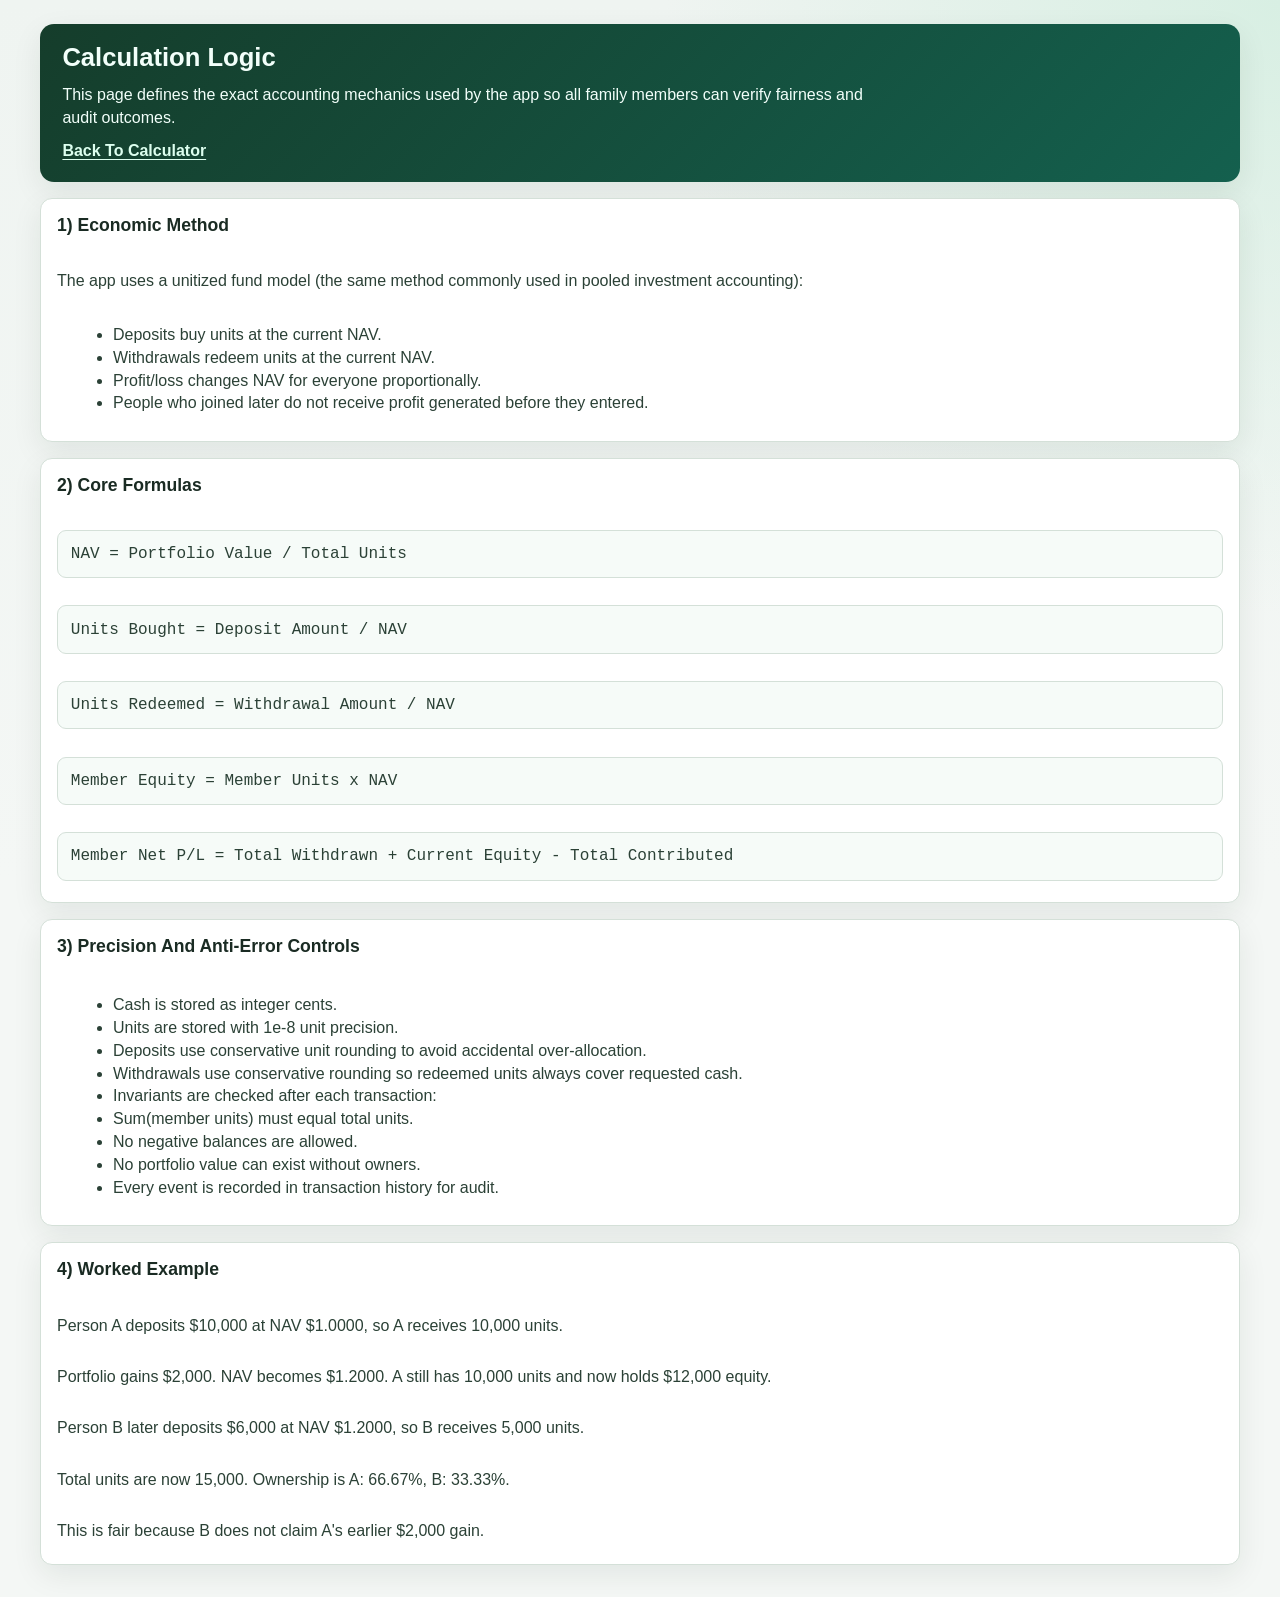
<file: logic.html>
<!doctype html>
<html lang="en">
  <head>
    <meta charset="UTF-8" />
    <meta name="viewport" content="width=device-width, initial-scale=1.0" />
    <title>Calculation Logic | Stock Equity Dilution Calculator</title>
    <link rel="stylesheet" href="./styles.css" />
  </head>
  <body>
    <main class="layout">
      <header class="hero">
        <h1>Calculation Logic</h1>
        <p>
          This page defines the exact accounting mechanics used by the app so
          all family members can verify fairness and audit outcomes.
        </p>
        <p class="heroLinks">
          <a href="/">Back To Calculator</a>
        </p>
      </header>

      <section class="panel doc">
        <h2>1) Economic Method</h2>
        <p>
          The app uses a unitized fund model (the same method commonly used in
          pooled investment accounting):
        </p>
        <ul>
          <li>Deposits buy units at the current NAV.</li>
          <li>Withdrawals redeem units at the current NAV.</li>
          <li>Profit/loss changes NAV for everyone proportionally.</li>
          <li>
            People who joined later do not receive profit generated before they
            entered.
          </li>
        </ul>
      </section>

      <section class="panel doc">
        <h2>2) Core Formulas</h2>
        <p class="formula">NAV = Portfolio Value / Total Units</p>
        <p class="formula">Units Bought = Deposit Amount / NAV</p>
        <p class="formula">Units Redeemed = Withdrawal Amount / NAV</p>
        <p class="formula">Member Equity = Member Units x NAV</p>
        <p class="formula">
          Member Net P/L = Total Withdrawn + Current Equity - Total Contributed
        </p>
      </section>

      <section class="panel doc">
        <h2>3) Precision And Anti-Error Controls</h2>
        <ul>
          <li>Cash is stored as integer cents.</li>
          <li>Units are stored with 1e-8 unit precision.</li>
          <li>
            Deposits use conservative unit rounding to avoid accidental over-allocation.
          </li>
          <li>
            Withdrawals use conservative rounding so redeemed units always cover
            requested cash.
          </li>
          <li>
            Invariants are checked after each transaction:
          </li>
          <li>Sum(member units) must equal total units.</li>
          <li>No negative balances are allowed.</li>
          <li>No portfolio value can exist without owners.</li>
          <li>Every event is recorded in transaction history for audit.</li>
        </ul>
      </section>

      <section class="panel doc">
        <h2>4) Worked Example</h2>
        <p>
          Person A deposits $10,000 at NAV $1.0000, so A receives 10,000 units.
        </p>
        <p>
          Portfolio gains $2,000. NAV becomes $1.2000. A still has 10,000 units
          and now holds $12,000 equity.
        </p>
        <p>
          Person B later deposits $6,000 at NAV $1.2000, so B receives 5,000 units.
        </p>
        <p>
          Total units are now 15,000. Ownership is A: 66.67%, B: 33.33%.
        </p>
        <p>
          This is fair because B does not claim A's earlier $2,000 gain.
        </p>
      </section>
    </main>
  </body>
</html>
</file>
<file: styles.css>
:root {
  --bg: #f4f7f5;
  --panel: #ffffff;
  --ink: #1a2b23;
  --muted: #587165;
  --line: #d4e0d8;
  --accent: #177245;
  --danger: #9f1d1d;
  --shadow: 0 10px 30px rgba(13, 35, 23, 0.08);
}

*,
*::before,
*::after {
  box-sizing: border-box;
}

body {
  margin: 0;
  font-family: "Avenir Next", "Segoe UI", sans-serif;
  background:
    radial-gradient(circle at top right, #d8efe3 0%, transparent 30%),
    linear-gradient(180deg, #eff4f1 0%, var(--bg) 55%);
  color: var(--ink);
}

.layout {
  width: min(1200px, 96%);
  margin: 1.5rem auto 2rem;
  display: grid;
  gap: 1rem;
}

.topNav {
  position: sticky;
  top: 0.85rem;
  z-index: 40;
  display: flex;
  align-items: center;
  gap: 0.7rem;
  padding: 0.48rem;
  background: rgba(255, 255, 255, 0.9);
  border: 1px solid #d2dfd6;
  border-radius: 14px;
  box-shadow: 0 8px 24px rgba(13, 35, 23, 0.1);
  backdrop-filter: blur(8px);
}

.topNavTabs {
  display: flex;
  align-items: center;
  gap: 0.45rem;
}

.navTab {
  background: transparent;
  color: #315648;
  border: 1px solid transparent;
  padding: 0.52rem 0.78rem;
  border-radius: 999px;
  font-size: 0.9rem;
  font-weight: 600;
}

.navTab:hover {
  filter: none;
  background: #ecf7f1;
}

.navTab.isActive {
  background: #14563e;
  color: #f1fff8;
  border-color: #14563e;
}

.navTab:focus-visible {
  outline: 2px solid #6cb68f;
  outline-offset: 2px;
}

.topNavActions {
  margin-left: auto;
  display: flex;
  align-items: center;
  gap: 0.45rem;
}

.topNavActions button {
  padding: 0.45rem 0.72rem;
}

.topNavActions .topSaveBtn {
  background: #6f6f6f;
  color: #fffdfa;
  border: none;
}

.topNavActions .topSaveBtn:hover {
  filter: brightness(1.04);
  background: #6f6f6f;
}

.topNavActions .subtleDanger {
  background: #fff5f5;
  color: #812121;
  border: 1px solid #efc2c2;
}

.appView {
  display: grid;
  gap: 1rem;
}

.appView[hidden] {
  display: none !important;
}

.hero {
  background: linear-gradient(135deg, #153d2b, #14604e);
  color: #f2fffa;
  border-radius: 14px;
  padding: 1.2rem 1.4rem;
  box-shadow: var(--shadow);
}

.heroFamily {
  background: linear-gradient(135deg, #1f3242, #2d5f79);
}

.hero h1 {
  margin: 0;
  font-size: clamp(1.35rem, 2vw, 2rem);
}

.hero p {
  margin: 0.65rem 0 0;
  line-height: 1.45;
  max-width: 90ch;
}

.heroLinks {
  margin-top: 0.8rem;
}

.heroLinks a {
  color: #ddffef;
  text-decoration: underline;
  text-underline-offset: 3px;
  font-weight: 600;
}

.heroLinks a:hover {
  color: #ffffff;
}

.saveControls {
  margin-top: 0.85rem;
  display: flex;
  align-items: center;
  gap: 0.6rem;
  flex-wrap: wrap;
}

.saveControls button {
  background: #ffffff;
  color: #0f4a31;
  border: 1px solid #bfe2ce;
  padding: 0.45rem 0.7rem;
}

.saveControls .subtleDanger {
  background: #fff5f5;
  color: #812121;
  border-color: #efc2c2;
}

.autosaveState {
  display: inline-block;
  background: rgba(255, 255, 255, 0.18);
  border: 1px solid rgba(255, 255, 255, 0.38);
  border-radius: 999px;
  padding: 0.36rem 0.65rem;
  font-size: 0.85rem;
  color: #edfff4;
}

.panel {
  background: var(--panel);
  border: 1px solid var(--line);
  border-radius: 12px;
  padding: 1rem;
  box-shadow: var(--shadow);
}

.panel h2 {
  margin: 0 0 0.75rem;
  font-size: 1.1rem;
}

.headingWithTip {
  display: inline-flex;
  align-items: center;
  gap: 0.4rem;
}

.panelRow {
  display: flex;
  align-items: center;
  justify-content: space-between;
  gap: 0.7rem;
  flex-wrap: wrap;
  margin-bottom: 0.75rem;
}

.panelRow > h2 {
  margin: 0;
}

.panelRow > .inlineActions {
  margin-left: auto;
}

.stats {
  display: grid;
  grid-template-columns: repeat(4, minmax(120px, 1fr));
  gap: 0.75rem;
}

.stat {
  border: 1px solid var(--line);
  border-radius: 10px;
  padding: 0.75rem;
  background: #fafdfb;
}

.stat .label {
  display: block;
  color: var(--muted);
  font-size: 0.87rem;
  margin-bottom: 0.3rem;
}

.stat strong {
  font-size: 1.15rem;
}

.grid {
  display: grid;
  gap: 1rem;
  grid-template-columns: repeat(2, minmax(0, 1fr));
}

.stack {
  display: grid;
  gap: 0.75rem;
}

.inlineActions {
  display: flex;
  align-items: center;
  gap: 0.5rem;
  flex-wrap: wrap;
}

label {
  display: grid;
  gap: 0.35rem;
  color: var(--muted);
  font-size: 0.95rem;
}

.fieldTitle {
  display: inline-flex;
  align-items: center;
  gap: 0.38rem;
}

.fieldGroup {
  display: grid;
  gap: 0.35rem;
  color: var(--muted);
  font-size: 0.95rem;
}

.fieldTitle > .fieldLabel {
  display: inline;
  color: inherit;
  font-size: inherit;
}

input,
select,
textarea,
button {
  font: inherit;
}

input,
select,
textarea {
  border: 1px solid #c7d9cd;
  border-radius: 8px;
  padding: 0.55rem 0.65rem;
  color: var(--ink);
  background: #ffffff;
}

input:focus,
select:focus,
textarea:focus {
  outline: 2px solid #6cb68f;
  border-color: #6cb68f;
}

button {
  border: none;
  border-radius: 9px;
  padding: 0.6rem 0.8rem;
  cursor: pointer;
  color: #ffffff;
  background: var(--accent);
  font-weight: 600;
}

button:hover {
  filter: brightness(1.05);
}

button.danger {
  background: var(--danger);
}

button.ghostBtn {
  background: #e6f3ec;
  color: #144d34;
  border: 1px solid #b8dac8;
}

button.tableAction {
  padding: 0.34rem 0.56rem;
  font-size: 0.82rem;
  border-radius: 8px;
}

button.revertBtn {
  padding: 0.36rem 0.55rem;
  font-size: 0.84rem;
}

.infoTip {
  appearance: none;
  display: inline-flex;
  align-items: center;
  justify-content: center;
  flex: 0 0 auto;
  box-sizing: border-box;
  width: 1.18rem;
  height: 1.18rem;
  margin: 0;
  border-radius: 999px;
  border: 1px solid #9bc8b3;
  background: #effaf4;
  color: #1c5a3d;
  font-size: 0.74rem;
  font-weight: 700;
  line-height: 1;
  padding: 0;
  cursor: help;
  position: relative;
}

.infoTip:hover,
.infoTip:focus-visible {
  filter: none;
  background: #e2f5eb;
}

.infoTip:hover::after,
.infoTip:focus-visible::after {
  content: attr(data-tip);
  position: absolute;
  top: 50%;
  left: calc(100% + 0.62rem);
  transform: translateY(-50%);
  width: min(340px, 70vw);
  border-radius: 8px;
  background: #153b2a;
  color: #eafff3;
  font-size: 0.79rem;
  font-weight: 500;
  line-height: 1.35;
  text-align: left;
  padding: 0.5rem 0.58rem;
  box-shadow: 0 8px 24px rgba(7, 24, 16, 0.24);
  z-index: 25;
  white-space: normal;
  pointer-events: none;
}

.infoTip:hover::before,
.infoTip:focus-visible::before {
  content: "";
  position: absolute;
  top: 50%;
  left: calc(100% + 0.08rem);
  transform: translateY(-50%);
  border-top: 6px solid transparent;
  border-bottom: 6px solid transparent;
  border-right: 7px solid #153b2a;
  z-index: 25;
  pointer-events: none;
}

.hint {
  margin: 0.2rem 0 0;
  color: var(--muted);
  font-size: 0.87rem;
}

.advancedBlock {
  margin-top: 0.55rem;
}

.advancedBlock summary {
  cursor: pointer;
  color: #285040;
  font-weight: 600;
}

.advancedBlock[open] summary {
  margin-bottom: 0.55rem;
}

.onHero {
  color: rgba(244, 255, 251, 0.9);
}

.chartBlock {
  display: grid;
  justify-items: center;
  gap: 0.8rem;
}

.chartCanvas {
  width: min(440px, 100%);
  height: auto;
  margin: 0 auto;
}

.doughnutCanvas {
  width: min(620px, 100%);
  background: transparent;
  border: none;
  border-radius: 0;
  padding: 0;
}

.doughnutHoverTip {
  position: fixed;
  z-index: 80;
  min-width: 150px;
  max-width: min(280px, calc(100vw - 16px));
  border-radius: 8px;
  border: 1px solid #2b6247;
  background: #153b2a;
  color: #eafff3;
  padding: 0.44rem 0.54rem;
  font-size: 0.81rem;
  line-height: 1.35;
  pointer-events: none;
  box-shadow: 0 10px 26px rgba(7, 24, 16, 0.27);
  visibility: hidden;
  opacity: 0;
  transition: opacity 80ms linear;
}

.doughnutHoverTip.isVisible {
  visibility: visible;
  opacity: 1;
}

.doughnutHoverTipTitle {
  display: flex;
  align-items: center;
  gap: 0.4rem;
  margin-bottom: 0.16rem;
}

.doughnutHoverSwatch {
  width: 0.7rem;
  height: 0.7rem;
  border-radius: 999px;
  flex: 0 0 auto;
}

.doughnutHoverTipMeta {
  color: #d8f8e8;
}

.lineChartCanvas {
  background: #fbfefc;
  border: 1px solid #dbe8df;
  border-radius: 12px;
  padding: 0.35rem;
}

.chartLegend {
  list-style: none;
  margin: 0.2rem 0 0;
  padding: 0;
  display: grid;
  grid-template-columns: repeat(2, minmax(190px, 1fr));
  gap: 0.5rem;
  width: 100%;
  max-width: 760px;
}

.chartLegendItem {
  display: grid;
  gap: 0.15rem;
  padding: 0.46rem 0.58rem;
  border: 1px solid #d5e2d9;
  border-radius: 9px;
  background: #fafdfb;
}

.chartLegendHead {
  display: flex;
  align-items: center;
  gap: 0.45rem;
  font-size: 0.9rem;
  color: #274636;
}

.chartLegendSwatch {
  width: 0.76rem;
  height: 0.76rem;
  border-radius: 999px;
  flex: 0 0 auto;
}

.chartLegendMeta {
  color: #4f6a5e;
  font-size: 0.82rem;
}

.familyStats {
  grid-template-columns: repeat(4, minmax(140px, 1fr));
}

.familyHubGrid {
  grid-template-columns: minmax(0, 1.3fr) minmax(280px, 0.7fr);
}

.familyGrid {
  grid-template-columns: minmax(360px, 1.1fr) minmax(280px, 0.9fr);
}

.familyOpsGrid {
  grid-template-columns: repeat(2, minmax(0, 1fr));
}

.familyMemberDetailGrid {
  grid-template-columns: repeat(2, minmax(0, 1fr));
}

.accountDetailStats {
  grid-template-columns: repeat(3, minmax(140px, 1fr));
}

.memberDetailStats {
  grid-template-columns: repeat(4, minmax(140px, 1fr));
}

.familyTrendCanvas {
  width: 100%;
  max-width: 100%;
  height: 280px;
}

.compactForm {
  margin-bottom: 0.8rem;
}

.memberCards {
  display: grid;
  grid-template-columns: repeat(auto-fit, minmax(250px, 1fr));
  gap: 0.75rem;
}

.memberCard {
  border: 1px solid #d9e7df;
  border-radius: 11px;
  padding: 0.75rem;
  background: #fbfefc;
  display: grid;
  gap: 0.3rem;
}

.memberCard h3 {
  margin: 0;
  font-size: 1rem;
  color: #234438;
}

.memberCard .meta {
  color: #547063;
  font-size: 0.86rem;
}

.memberCardButton {
  width: 100%;
  text-align: left;
  border: 1px solid #d9e7df;
  border-radius: 11px;
  padding: 0.58rem 0.72rem 0.68rem;
  background: #fbfefc;
  color: inherit;
  display: grid;
  gap: 0;
  align-content: start;
}

.memberCardButton:hover {
  filter: none;
  background: #f4fbf7;
  border-color: #b9d7c7;
}

.memberCardButton:focus-visible {
  outline: 2px solid #6cb68f;
  outline-offset: 2px;
}

.memberCardHeader {
  display: flex;
  align-items: baseline;
  justify-content: space-between;
  gap: 0.55rem;
}

.memberCardTitle {
  margin: 0;
  font-size: 1rem;
  color: #234438;
  line-height: 1.25;
}

.memberCardCount {
  white-space: nowrap;
}

.memberCardMetric {
  display: flex;
  align-items: center;
  justify-content: space-between;
  gap: 0.7rem;
  padding-top: 0;
}

.memberCardHeader + .memberCardMetric {
  border-top: 1px solid #e3ede6;
  margin-top: 0.1rem;
  padding-top: 0.3rem;
}

.memberCardMetric + .memberCardMetric {
  margin-top: 0.2rem;
}

.memberCardMetric span {
  color: #547063;
  font-size: 0.86rem;
}

.memberCardMetric strong {
  font-size: 0.95rem;
}

.valuePositive {
  color: #1f764d;
}

.valueNegative {
  color: #a02929;
}

.tableWrap {
  overflow-x: auto;
}

table {
  border-collapse: collapse;
  width: 100%;
  min-width: 780px;
  font-size: 0.93rem;
}

th,
td {
  border-bottom: 1px solid var(--line);
  padding: 0.58rem 0.48rem;
  text-align: left;
  white-space: nowrap;
}

th {
  color: #476558;
  font-size: 0.82rem;
  text-transform: uppercase;
  letter-spacing: 0.03em;
}

.srOnly {
  position: absolute;
  width: 1px;
  height: 1px;
  padding: 0;
  margin: -1px;
  overflow: hidden;
  clip: rect(0, 0, 0, 0);
  border: 0;
  white-space: nowrap;
}

.empty {
  color: var(--muted);
  text-align: center;
  padding: 0.9rem;
}

.status {
  margin: 0.3rem 0 0;
  font-size: 0.95rem;
  min-height: 1.2rem;
}

.status.ok {
  color: #1f6f47;
}

.status.error {
  color: #8f1d1d;
}

.doc {
  display: grid;
  gap: 1rem;
}

.doc p {
  margin: 0.35rem 0;
  line-height: 1.5;
  color: #2b4136;
}

.doc ul {
  margin: 0.4rem 0 0.5rem 1rem;
  color: #2b4136;
}

.doc li {
  margin: 0.3rem 0;
}

.formula {
  background: #f6fbf8;
  border: 1px solid var(--line);
  border-radius: 9px;
  padding: 0.7rem 0.8rem;
  font-family: "Menlo", "Consolas", monospace;
  color: #214233;
}

.valuationForm {
  margin-bottom: 0.8rem;
}

.valuationForm button {
  margin-bottom: 0.35rem;
}

.valuationStats {
  grid-template-columns: repeat(3, minmax(140px, 1fr));
}

@media (max-width: 900px) {
  .topNav {
    top: 0.55rem;
    flex-wrap: wrap;
  }

  .navTab {
    white-space: nowrap;
  }

  .topNavTabs {
    flex-wrap: wrap;
  }

  .topNavActions {
    width: 100%;
    margin-left: 0;
    justify-content: flex-end;
  }

  .grid {
    grid-template-columns: 1fr;
  }

  .stats {
    grid-template-columns: repeat(2, minmax(0, 1fr));
  }

  .familyGrid {
    grid-template-columns: 1fr;
  }

  .familyHubGrid {
    grid-template-columns: 1fr;
  }

  .familyOpsGrid {
    grid-template-columns: 1fr;
  }

  .familyMemberDetailGrid {
    grid-template-columns: 1fr;
  }

  .valuationStats {
    grid-template-columns: 1fr;
  }

  .accountDetailStats {
    grid-template-columns: 1fr;
  }

  .memberDetailStats {
    grid-template-columns: 1fr;
  }

  .chartBlock {
    grid-template-columns: 1fr;
  }

  .chartLegend {
    grid-template-columns: 1fr;
  }
}

@media (max-width: 580px) {
  .stats {
    grid-template-columns: 1fr;
  }

  .hero {
    padding: 1rem;
  }

  .panel {
    padding: 0.85rem;
  }

  .familyTrendCanvas {
    height: 240px;
  }
}
</file>
